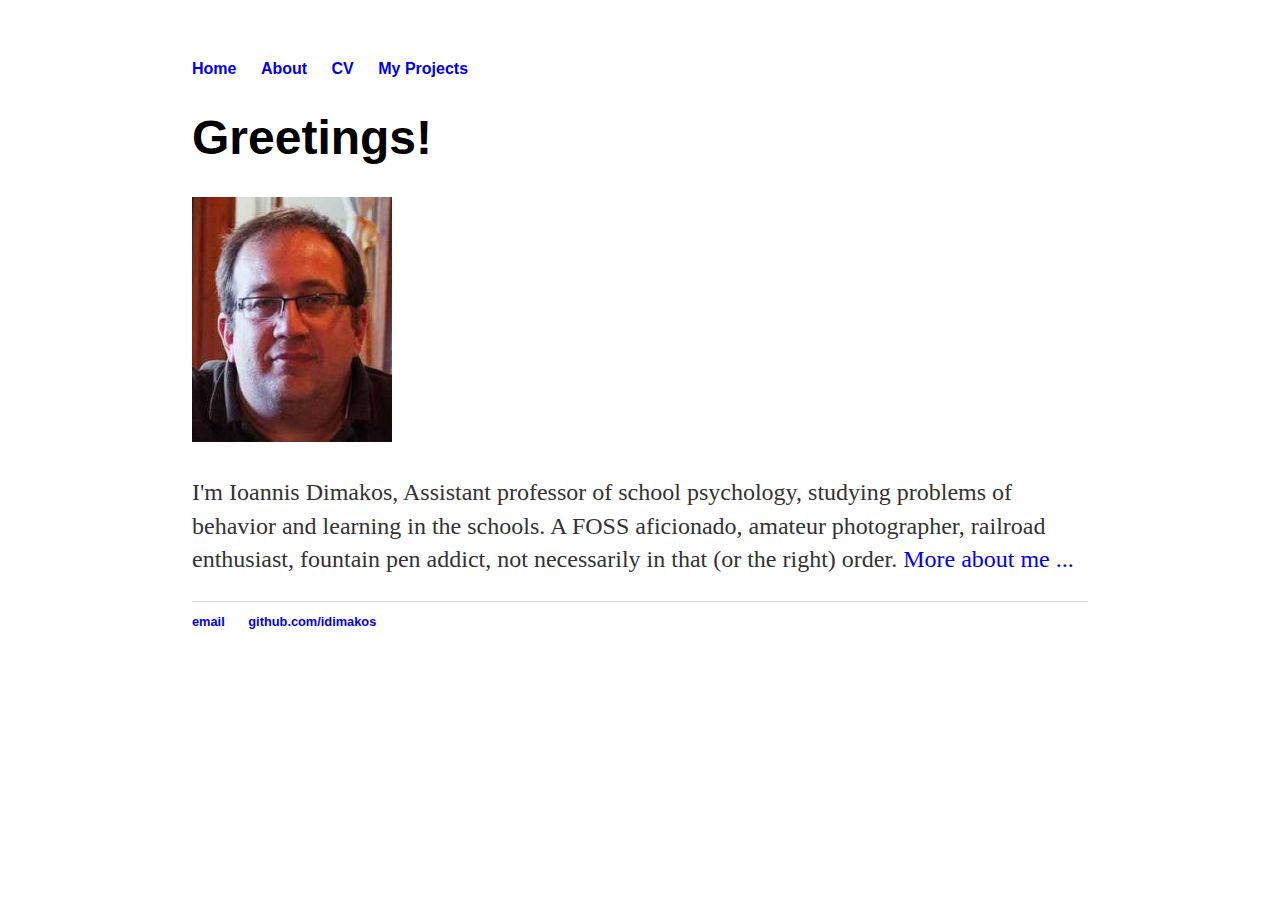
<file: index.html>
<!DOCTYPE html>
<html>
	<head>
		<title>Ioannis Dimakos</title>
		<!-- link to main stylesheet -->
		<link rel="stylesheet" type="text/css" href="/css/main.css">
	</head>
	<body>
		<nav>
    		<ul>
        		<li><a href="/">Home</a></li>
	        	<li><a href="/about">About</a></li>
        		<li><a href="/cv">CV</a></li>
        		<li><a href="https://osf.io/h43ct/">My Projects</a></li>
    		</ul>
		</nav>
		<div class="container">
    		<div class="blurb">
        		<h1>Greetings!</h1>

			<p><img src="/images/idimakos.jpg"></p>
			
			<p>I'm Ioannis Dimakos, Assistant professor of school psychology, studying problems of behavior and learning in the schools. 
          A FOSS aficionado, amateur photographer, railroad enthusiast, fountain pen addict, not necessarily in that (or the right) order.
          <a href="/about">More about me ...</a></p>
    		</div><!-- /.blurb -->
		</div><!-- /.container -->
		<footer>
    		<ul>
        		<li><a href="mailto:idimakos@upatras.gr">email</a></li>
        		<li><a href="https://github.com/idimakos">github.com/idimakos</a></li>
			</ul>
		</footer>
	</body>
</html>
</file>
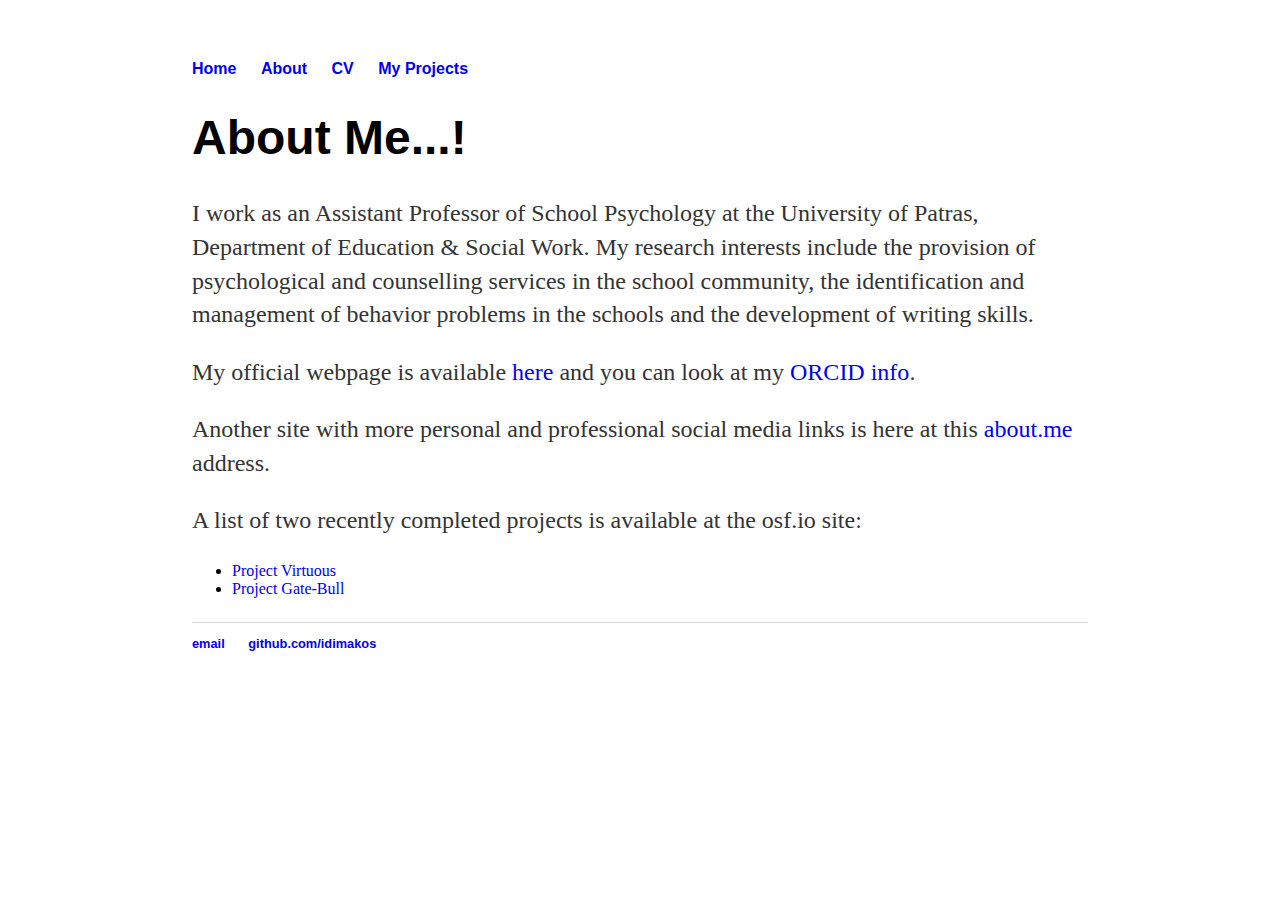
<file: about/index.html>
<!DOCTYPE html>
<html>
  <head>
    <title>About Ioannis Dimakos</title>
    
    <link rel="stylesheet" type="text/css" href="/css/main.css">
  
  </head>


  <body>

 <nav>
<ul>
<li><a href="/">Home</a></li>
<li><a href="/about">About</a></li>
<li><a href="/cv">CV</a></li>
<li><a href="https://osf.io/h43ct">My Projects</a></li>
</ul>
    </nav>	  
	  
    <div class="container">

  		<div class="blurb">
			<h1>About Me...!</h1>
			</div> 
			<p>I work as an Assistant Professor of School Psychology at the University of Patras, Department of Education & Social Work.
        My research interests include the provision of psychological and counselling services in the school community, the identification and
        management of behavior problems in the schools and the development of writing skills.</p>

        <p>My official webpage is available <a href="https://www.edu-sw.upatras.gr/faculty/idimakos/">here</a> and 
        you can look at my <a href="https://orcid.org/0000-0002-9450-4626/">ORCID info</a>.</p>

	<p>Another site with more personal and professional social media links is here at this <a href="https://about.me/idimakos/">about.me</a> address.</p>			
												       
        <p>A list of two recently completed projects is available at the osf.io site:
        <ul>
          <li><a href="https://osf.io/wght2">Project Virtuous</a></li>
          <li><a href="https://osf.io/3tz87">Project Gate-Bull</a></li>
        </ul>
        </p>
      		


</div>
  
  <footer>
   <ul>
   <li><a href="mailto:idimakos@upatras.gr">email</a></li>
   <li><a href="https://github.com/idimakos">github.com/idimakos</a></li>
   </ul>
  </footer>
  </body>

</html>
</file>
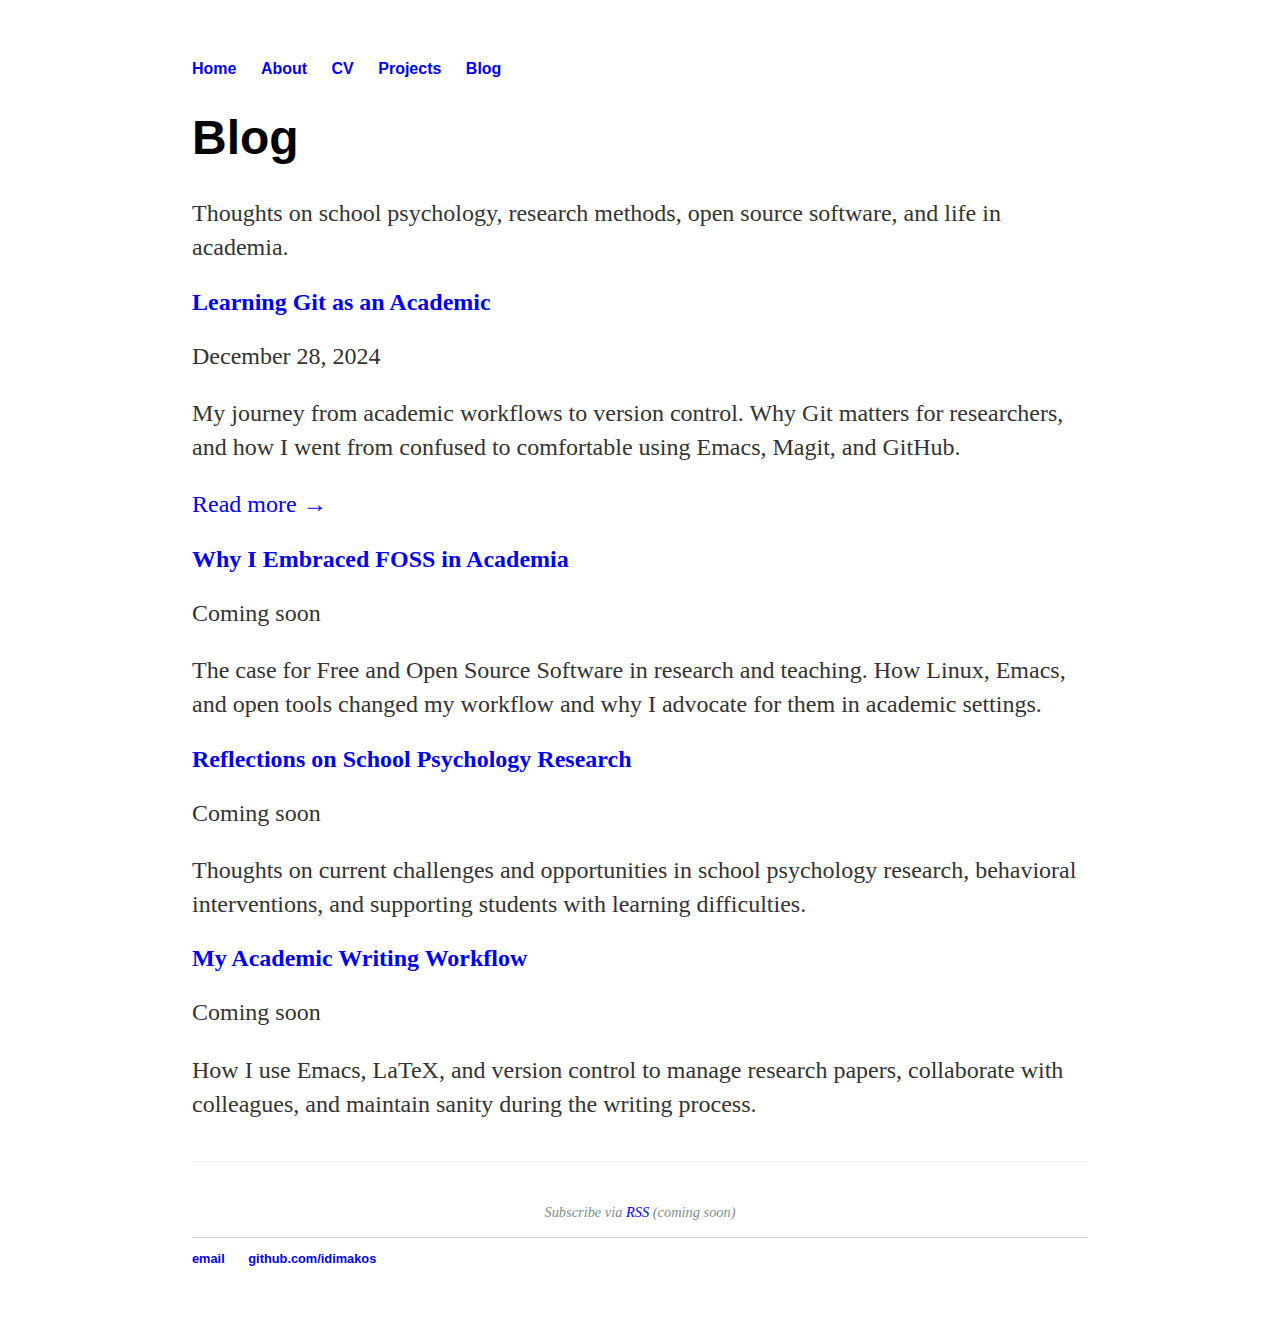
<file: blog/index.html>
<!DOCTYPE html>
<html>
<head>
    <title>Blog - Ioannis Dimakos</title>
    <link rel="stylesheet" type="text/css" href="/css/main.css">
</head>
<body>
    <nav>
        <ul>
            <li><a href="/">Home</a></li>
            <li><a href="/about">About</a></li>
            <li><a href="/cv">CV</a></li>
            <li><a href="/projects">Projects</a></li>
            <li><a href="/blog">Blog</a></li>
        </ul>
    </nav>
    
    <h1>Blog</h1>
    
    <p>Thoughts on school psychology, research methods, open source software, and life in academia.</p>
    
    <div class="post-list">
        
        <div class="blog-post">
            <h2><a href="/blog/2024/12/28/learning-git-as-academic.html">Learning Git as an Academic</a></h2>
            <p class="post-meta">December 28, 2024</p>
            <p>My journey from academic workflows to version control. Why Git matters for researchers, and how I went from confused to comfortable using Emacs, Magit, and GitHub.</p>
            <p><a href="/blog/2024/12/28/learning-git-as-academic.html">Read more →</a></p>
        </div>
        
        <div class="blog-post">
            <h2><a href="/blog/embracing-foss-in-academia.html">Why I Embraced FOSS in Academia</a></h2>
            <p class="post-meta">Coming soon</p>
            <p>The case for Free and Open Source Software in research and teaching. How Linux, Emacs, and open tools changed my workflow and why I advocate for them in academic settings.</p>
        </div>
        
        <div class="blog-post">
            <h2><a href="/blog/school-psychology-reflections.html">Reflections on School Psychology Research</a></h2>
            <p class="post-meta">Coming soon</p>
            <p>Thoughts on current challenges and opportunities in school psychology research, behavioral interventions, and supporting students with learning difficulties.</p>
        </div>
        
        <div class="blog-post">
            <h2><a href="/blog/academic-writing-workflow.html">My Academic Writing Workflow</a></h2>
            <p class="post-meta">Coming soon</p>
            <p>How I use Emacs, LaTeX, and version control to manage research papers, collaborate with colleagues, and maintain sanity during the writing process.</p>
        </div>
        
    </div>
    
    <hr style="margin: 40px 0; border: none; border-top: 1px solid #ecf0f1;">
    
    <p style="text-align: center; color: #7f8c8d; font-size: 0.9em;">
        <em>Subscribe via <a href="/feed.xml">RSS</a> (coming soon)</em>
    </p>
    
    <footer>
        <ul>
            <li><a href="mailto:idimakos@upatras.gr">email</a></li>
            <li><a href="https://github.com/idimakos">github.com/idimakos</a></li>
        </ul>
    </footer>
</body>
</html>
</file>
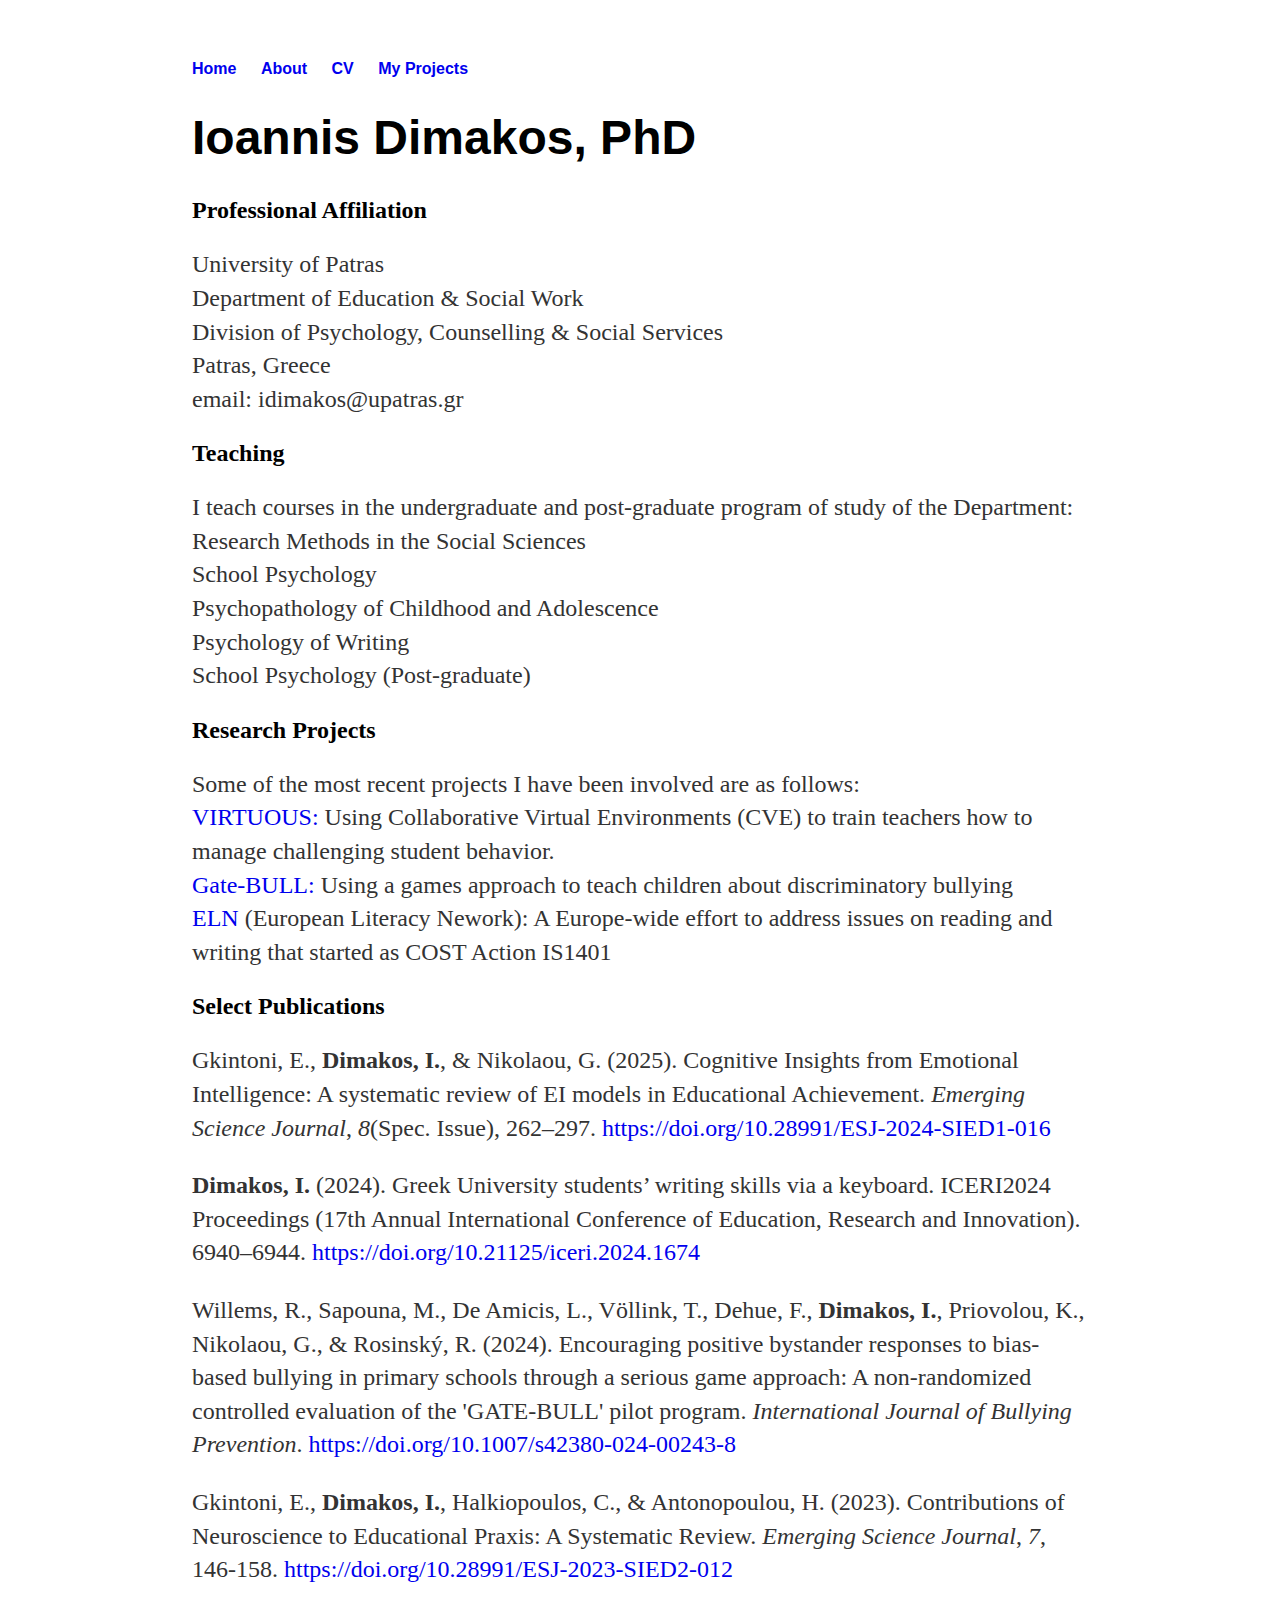
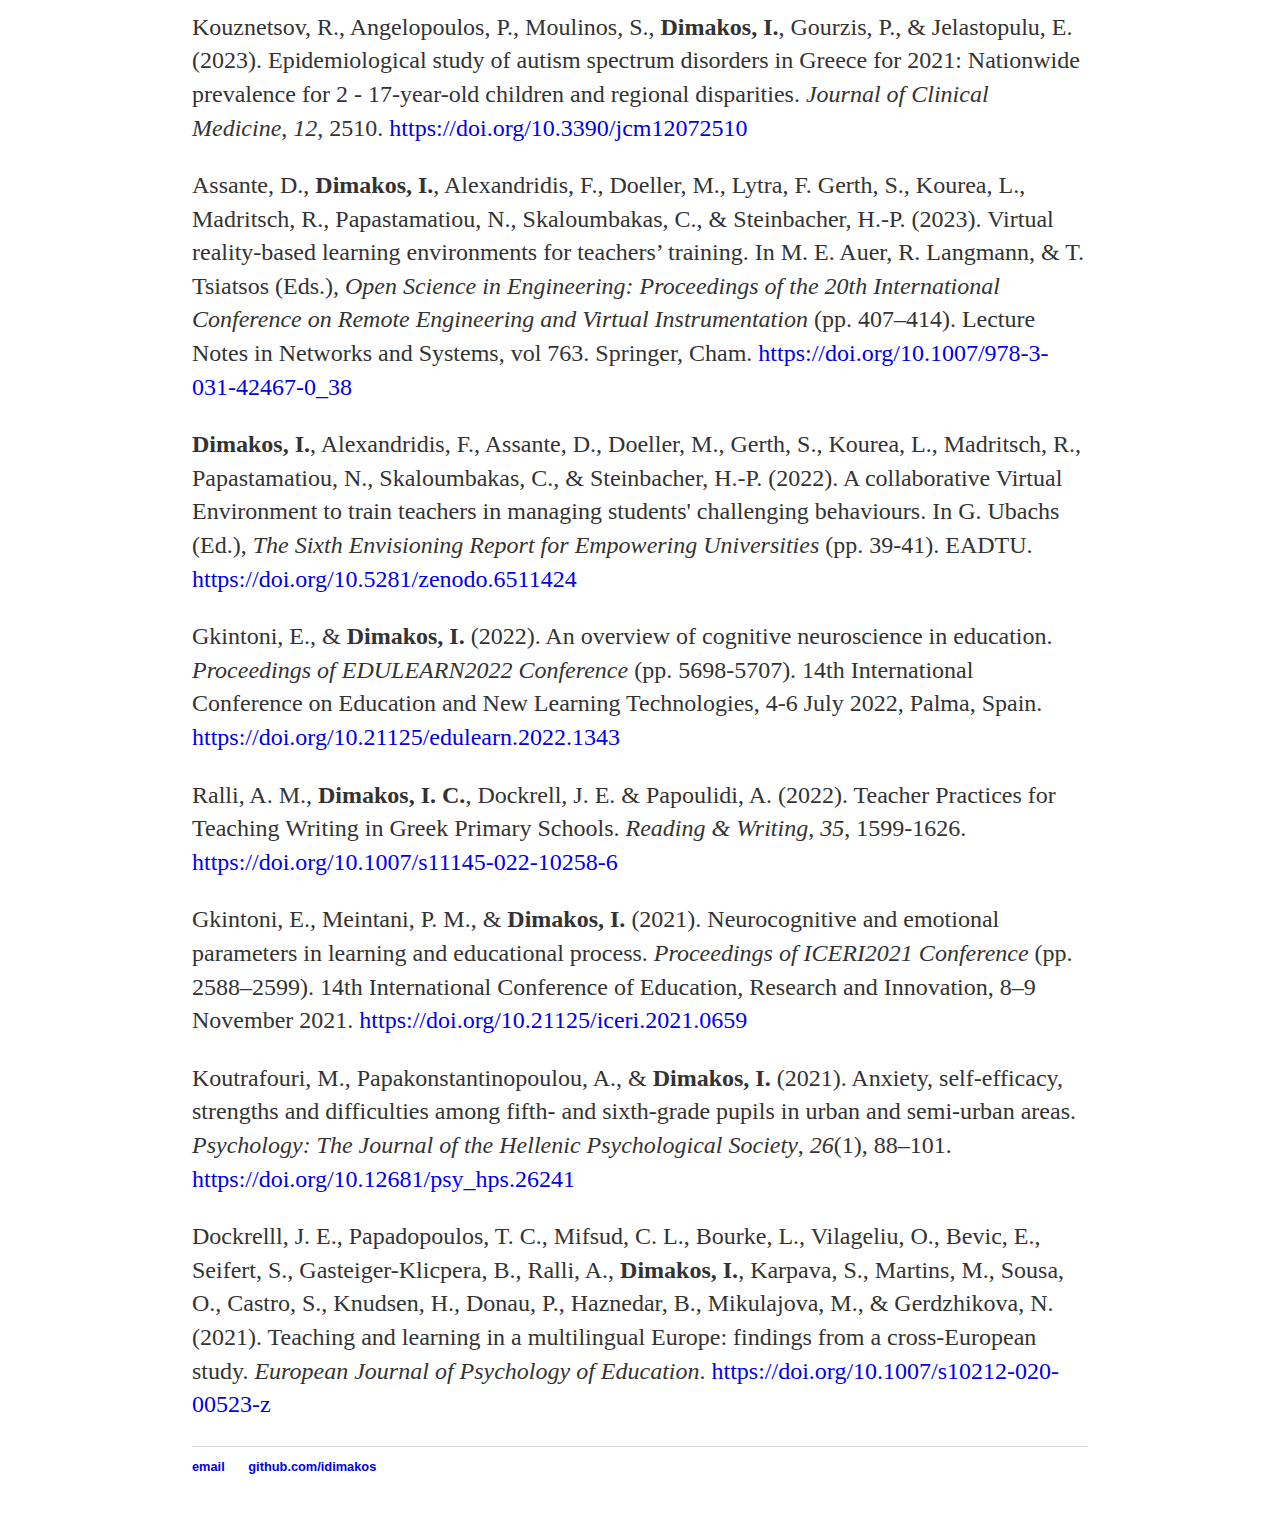
<file: cv/index.html>
<!DOCTYPE html>
<html>
	<head>
		<title>Ioannis Dimakos</title>
		<!-- link to main stylesheet -->
		<link rel="stylesheet" type="text/css" href="/css/main.css">
	</head>
	<body>
		<nav>
    		<ul>
        		<li><a href="/">Home</a></li>
	        	<li><a href="/about">About</a></li>
        		<li><a href="/cv">CV</a></li>
        		<li><a href="https://osf.io/h43ct/">My Projects</a></li>
    		</ul>
		</nav>
		<div class="container">
    		<div class="blurb">
        	  <h1>Ioannis Dimakos, PhD</h1>
		  
		  <h2>Professional Affiliation</h2>
		  <p>
		    University of Patras<br>
		    Department of Education & Social Work<br>
		    Division of Psychology, Counselling & Social
		    Services<br>
		    Patras, Greece<br>
		    email: idimakos@upatras.gr</p>
		  
		  <h2>Teaching</h2>
		  <p> I teach courses in the undergraduate and
		    post-graduate program of study of the Department:<br>
		    Research Methods in the Social Sciences<br>
		    School Psychology<br>
		    Psychopathology of Childhood and Adolescence<br>
		    Psychology of Writing<br>
		    School Psychology (Post-graduate)<br></p>
			  
		    <h2>Research Projects</h2>
		  <p> Some of the most recent projects I have been
		    involved are as follows:<br>
		    <a href="https://osf.io/wght2/">VIRTUOUS:</a> Using Collaborative Virtual
		      Environments (CVE) to train teachers how to
		      manage challenging student behavior.<br>
		    <a href="https://osf.io/3tz87/">Gate-BULL:</a> Using a games approach to teach
		      children about discriminatory bullying<br>
		<a href="https://www.eln.eu">ELN</a> (European Literacy Nework): A Europe-wide effort to address
			  issues on reading and writing that started as COST Action IS1401<br>
					  </p>
		  
		  <h2>Select Publications</h2>
			
<p>Gkintoni, E., <b>Dimakos, I.</b>, & Nikolaou, G. (2025). Cognitive Insights from Emotional Intelligence:
A systematic review of EI models in Educational Achievement. <i>Emerging Science Journal</i>, <i>8</i>(Spec.
  Issue), 262–297. <a href="https://doi.org/10.28991/ESJ-2024-SIED1-016">
https://doi.org/10.28991/ESJ-2024-SIED1-016</a></p>

<p><b>Dimakos, I.</b> (2024). Greek University students’ writing skills via a keyboard. ICERI2024 Proceedings
(17th Annual International Conference of Education, Research and Innovation). 6940–6944.
<a href="https://doi.org/10.21125/iceri.2024.1674">https://doi.org/10.21125/iceri.2024.1674</a></p>			
		  
<p>Willems, R., Sapouna, M., De Amicis, L., Völlink, T., Dehue, F.,
  <b>Dimakos, I.</b>, Priovolou, K., Nikolaou, G., & Rosinský,
  R. (2024). Encouraging positive bystander responses to bias-based
  bullying in primary schools through a serious game approach: A
  non-randomized controlled evaluation of the 'GATE-BULL' pilot
  program. <i>International Journal of Bullying Prevention</i>.
  <a href="https://doi.org/10.1007/s42380-024-00243-8">https://doi.org/10.1007/s42380-024-00243-8</a></p>

		  
		  <p>Gkintoni, E., <b>Dimakos, I.</b>, Halkiopoulos, C., & Antonopoulou,
  H. (2023). Contributions of Neuroscience to Educational Praxis: A
  Systematic Review. <i>Emerging Science Journal</i>, <i>7</i>, 146-158.
		    <a href="https://doi.org/10.28991/ESJ-2023-SIED2-012">https://doi.org/10.28991/ESJ-2023-SIED2-012</a></p>
  
<p>Kouznetsov, R., Angelopoulos, P., Moulinos, S., <b>Dimakos, I.</b>, Gourzis,
  P., & Jelastopulu, E. (2023). Epidemiological study of autism spectrum
  disorders in Greece for 2021: Nationwide prevalence for 2 - 17-year-old
  children and regional disparities. <i>Journal of Clinical
  Medicine</i>, <i>12</i>, 2510. <a href="https://doi.org/10.3390/jcm12072510">https://doi.org/10.3390/jcm12072510</a></p>
  
<p>Assante, D., <b>Dimakos, I.</b>, Alexandridis, F., Doeller, M., Lytra, F. Gerth, S.,
Kourea, L., Madritsch, R., Papastamatiou, N., Skaloumbakas, C., & Steinbacher, H.-P. (2023). Virtual reality-based learning environments for
teachers’ training. In M. E. Auer, R. Langmann, & T. Tsiatsos (Eds.), <i>Open
Science in Engineering: Proceedings of the 20th International Conference on
Remote Engineering and Virtual Instrumentation</i> (pp. 407–414). Lecture Notes
in Networks and Systems, vol 763. Springer, Cham. <a href="https://doi.org/10.1007/978-3-031-42467-0_38">https://doi.org/10.1007/978-3-031-42467-0_38</a></p>

<p> <b>Dimakos, I.</b>, Alexandridis, F., Assante, D., Doeller, M., Gerth, S.,
  Kourea, L., Madritsch, R., Papastamatiou, N., Skaloumbakas, C., &
  Steinbacher, H.-P. (2022). A collaborative Virtual Environment to train
  teachers in managing students' challenging behaviours. In G. Ubachs (Ed.),
  <i>The Sixth Envisioning Report for Empowering Universities</i>
  (pp. 39-41). EADTU. <a href="https://doi.org/10.5281/zenodo.6511424">https://doi.org/10.5281/zenodo.6511424</a></p>

<p> Gkintoni, E., & <b>Dimakos, I.</b> (2022). An overview of cognitive neuroscience in education.
  <i>Proceedings of EDULEARN2022 Conference</i> (pp. 5698-5707). 14th International
  Conference on Education and New Learning Technologies, 4-6 July 2022, Palma, Spain.
<a href="https://doi.org/10.21125/edulearn.2022.1343">https://doi.org/10.21125/edulearn.2022.1343</a></p> 

<p>Ralli, A. M., <b>Dimakos, I. C.</b>, Dockrell, J. E. & Papoulidi,
  A. (2022). Teacher Practices for Teaching Writing in Greek Primary
  Schools. <i>Reading & Writing</i>, <i>35</i>, 1599-1626. <a href="https://doi.org/10.1007/s11145-022-10258-6">https://doi.org/10.1007/s11145-022-10258-6</a></p>

<p>Gkintoni, E., Meintani, P. M., & <b>Dimakos, I.</b> (2021). Neurocognitive and emotional parameters
in learning and educational process. <i>Proceedings of ICERI2021 Conference</i> (pp. 2588–2599). 14th
International Conference of Education, Research and Innovation, 8–9 November 2021.
<a href="https://doi.org/10.21125/iceri.2021.0659">https://doi.org/10.21125/iceri.2021.0659</a></p>
			
<p>Koutrafouri, M., Papakonstantinopoulou, A., & <b>Dimakos, I.</b> (2021). Anxiety, self-efficacy, strengths and difficulties among fifth- and sixth-grade pupils in urban and semi-urban areas. 
	<i>Psychology: The Journal of the Hellenic Psychological Society</i>, <i>26</i>(1), 88–101.
<a href="https://doi.org/10.12681/psy_hps.26241">https://doi.org/10.12681/psy_hps.26241</a></p>
			
<p>Dockrelll, J. E., Papadopoulos, T. C., Mifsud, C. L., Bourke, L.,
  Vilageliu, O., Bevic, E., Seifert, S., Gasteiger-Klicpera, B., Ralli,
  A., <b>Dimakos, I.</b>, Karpava, S., Martins, M., Sousa, O., Castro, S., Knudsen,
  H., Donau, P., Haznedar, B., Mikulajova, M., & Gerdzhikova,
  N. (2021). Teaching and learning in a multilingual Europe: findings from a
  cross-European study. <i>European Journal of Psychology of
    Education</i>. <a href="https://dx.doi.org/10.1007/s10212-020-00523-z">https://doi.org/10.1007/s10212-020-00523-z</a></p>
	    

    		</div><!-- /.blurb -->
		</div><!-- /.container -->
		<footer>
    		<ul>
        		<li><a href="mailto:idimakos@upatras.gr">email</a></li>
        		<li><a href="https://github.com/idimakos">github.com/idimakos</a></li>
			</ul>
		</footer>
	</body>
</html>
</file>
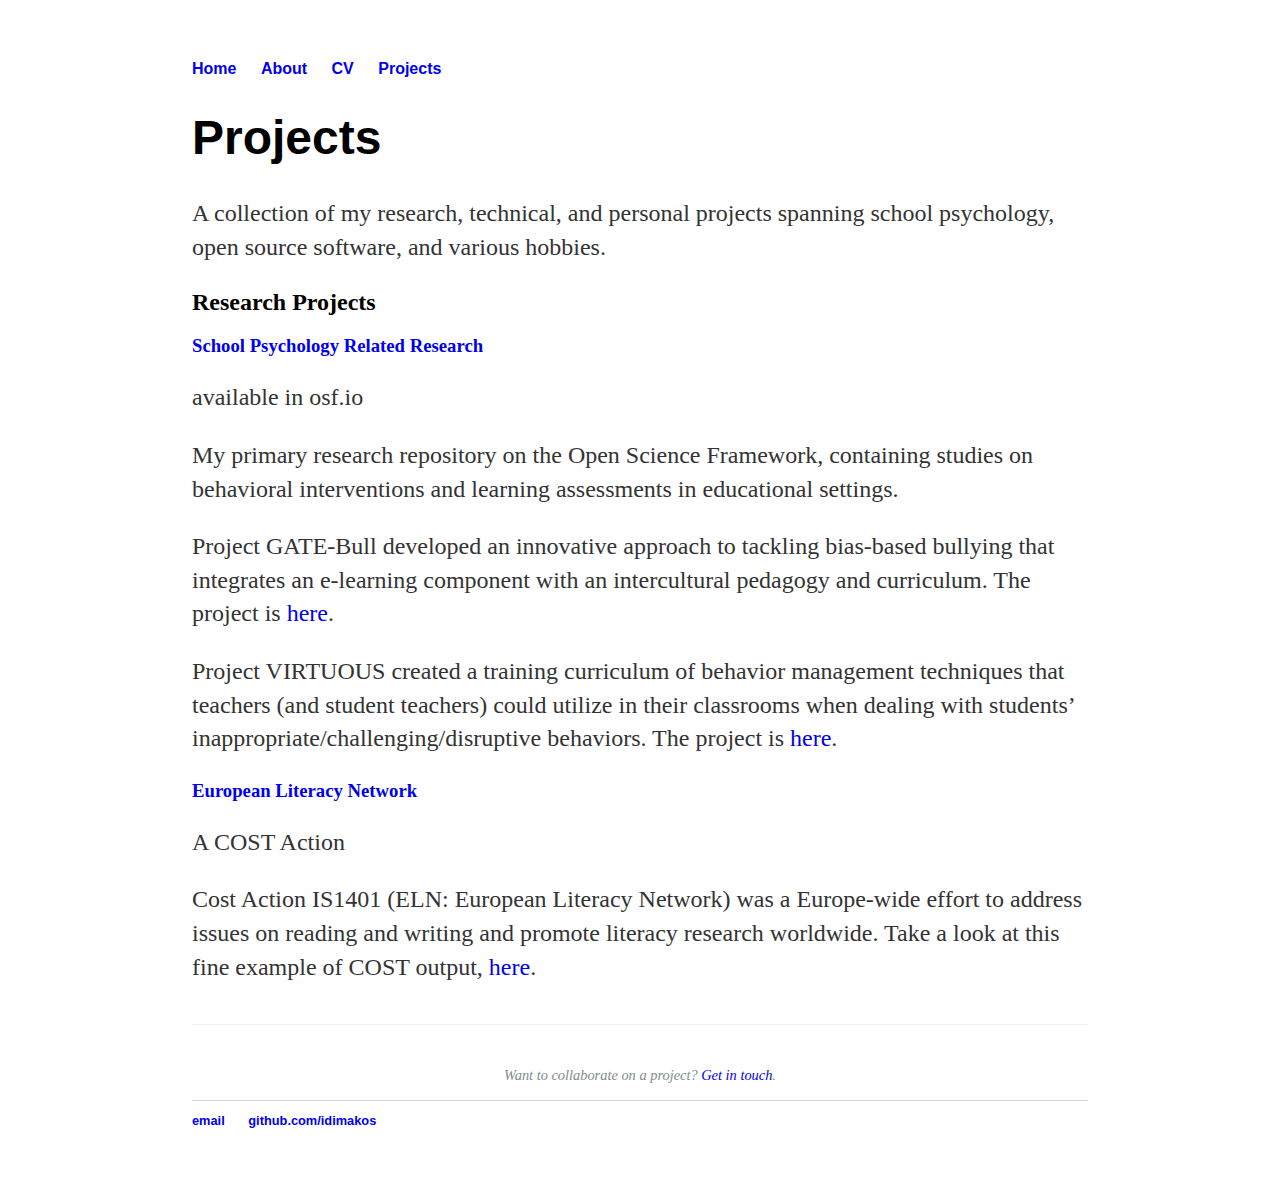
<file: projects/index.html>
<!DOCTYPE html>
<html>
<head>
    <title>Projects - Ioannis Dimakos</title>
    <link rel="stylesheet" type="text/css" href="/css/main.css">
</head>
<body>
    <nav>
        <ul>
            <li><a href="/">Home</a></li>
            <li><a href="/about">About</a></li>
            <li><a href="/cv">CV</a></li>
            <li><a href="/projects">Projects</a></li>
        </ul>
    </nav>
    
    <h1>Projects</h1>
    
    <p>A collection of my research, technical, and personal projects spanning
    school psychology, open source software, and various hobbies.</p> 
    
    <h2>Research Projects</h2>
    
    <div class="project">
        <h3><a href="https://osf.io/h43ct/">School Psychology Related Research</a></h3>
        <p class="post-meta">available in osf.io</p>
	
        <p>My primary research repository on the Open Science Framework,
        containing studies on behavioral interventions and learning
        assessments in educational settings.</p>
	
	<p>Project GATE-Bull developed an innovative approach to tackling
	bias-based bullying that integrates an e-learning component with an
	intercultural pedagogy and curriculum. The project is
	<a href="https://osf.io/3tz87/">here</a>. 	</p> 

	<p> Project VIRTUOUS created a training curriculum of behavior
	management techniques that teachers (and student teachers)
	could utilize in their classrooms when dealing with students’
	inappropriate/challenging/disruptive behaviors. The project
	is <a href="https://osf.io/wght2/">here</a>. </p> 
    </div>

    <div class="project">
      <h3><a href="https://eln.eu/">European Literacy Network</a></h3>
      <p class="post-meta">A COST Action</p>

      <p>Cost Action IS1401 (ELN: European Literacy Network) was a
      Europe-wide effort to address issues on reading and writing and promote
      literacy research worldwide. Take a look at this fine example of COST
      output, <a href="https://doi.org/10.1007/s10212-020-00523-z">here</a>.</p>
    </div>
    
    <hr style="margin: 40px 0; border: none; border-top: 1px solid #ecf0f1;">
    
    <p style="text-align: center; color: #7f8c8d; font-size: 0.9em;">
        <em>Want to collaborate on a project? <a href="mailto:idimakos@upatras.gr">Get in touch</a>.</em>
    </p>
    
    <footer>
        <ul>
            <li><a href="mailto:idimakos@upatras.gr">email</a></li>
            <li><a href="https://github.com/idimakos">github.com/idimakos</a></li>
        </ul>
    </footer>
</body>
</html>
</file>
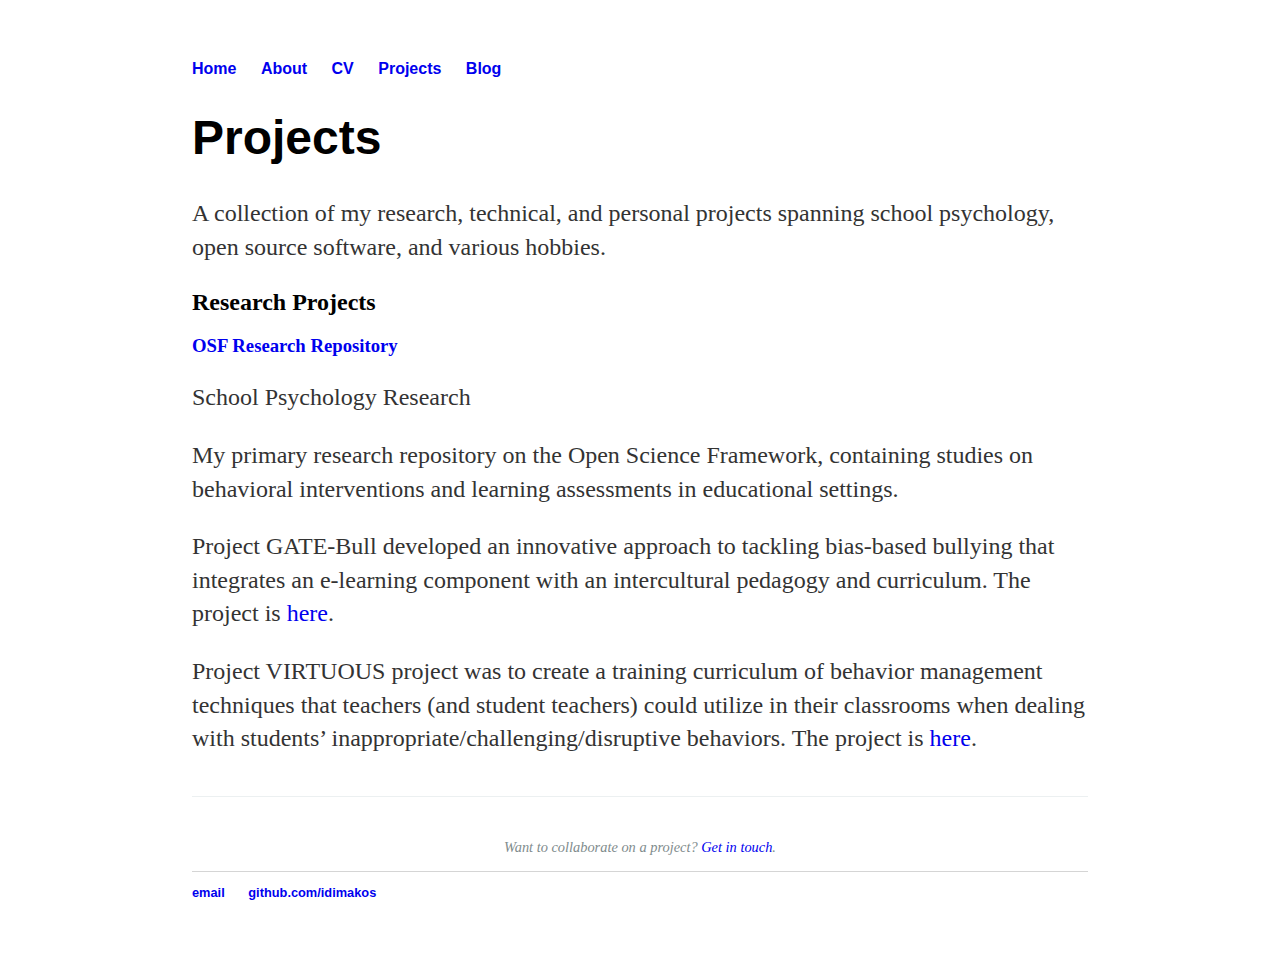
<file: projects.html>
<!DOCTYPE html>
<html>
<head>
    <title>Projects - Ioannis Dimakos</title>
    <link rel="stylesheet" type="text/css" href="/css/main.css">
</head>
<body>
    <nav>
        <ul>
            <li><a href="/">Home</a></li>
            <li><a href="/about">About</a></li>
            <li><a href="/cv">CV</a></li>
            <li><a href="/projects">Projects</a></li>
            <li><a href="/blog">Blog</a></li>
        </ul>
    </nav>
    
    <h1>Projects</h1>
    
    <p>A collection of my research, technical, and personal projects spanning school psychology, open source software, and various hobbies.</p>
    
    <h2>Research Projects</h2>
    
    <div class="project">
        <h3><a href="https://osf.io/h43ct/">OSF Research Repository</a></h3>
        <p class="post-meta">School Psychology Research</p>
        <p>My primary research repository on the Open Science Framework, containing studies on behavioral interventions and learning assessments in educational settings.</p>
		<p>Project GATE-Bull developed an innovative approach to tackling bias-based bullying that integrates an e-learning component with an 
		intercultural pedagogy and curriculum. The project is <a href="https://osf.io/3tz87/">here</a>. 	</p>
		<p> Project VIRTUOUS  project was to create a training curriculum of behavior management techniques that teachers (and student teachers) could utilize in their 
		classrooms when dealing with students’ inappropriate/challenging/disruptive behaviors. The project is <a href="https://osf.io/wght2/">here</a>. </p>
    </div>
        
	
    <hr style="margin: 40px 0; border: none; border-top: 1px solid #ecf0f1;">
    
    <p style="text-align: center; color: #7f8c8d; font-size: 0.9em;">
        <em>Want to collaborate on a project? <a href="mailto:idimakos@upatras.gr">Get in touch</a>.</em>
    </p>
    
    <footer>
        <ul>
            <li><a href="mailto:idimakos@upatras.gr">email</a></li>
            <li><a href="https://github.com/idimakos">github.com/idimakos</a></li>
        </ul>
    </footer>
</body>
</html>
</file>
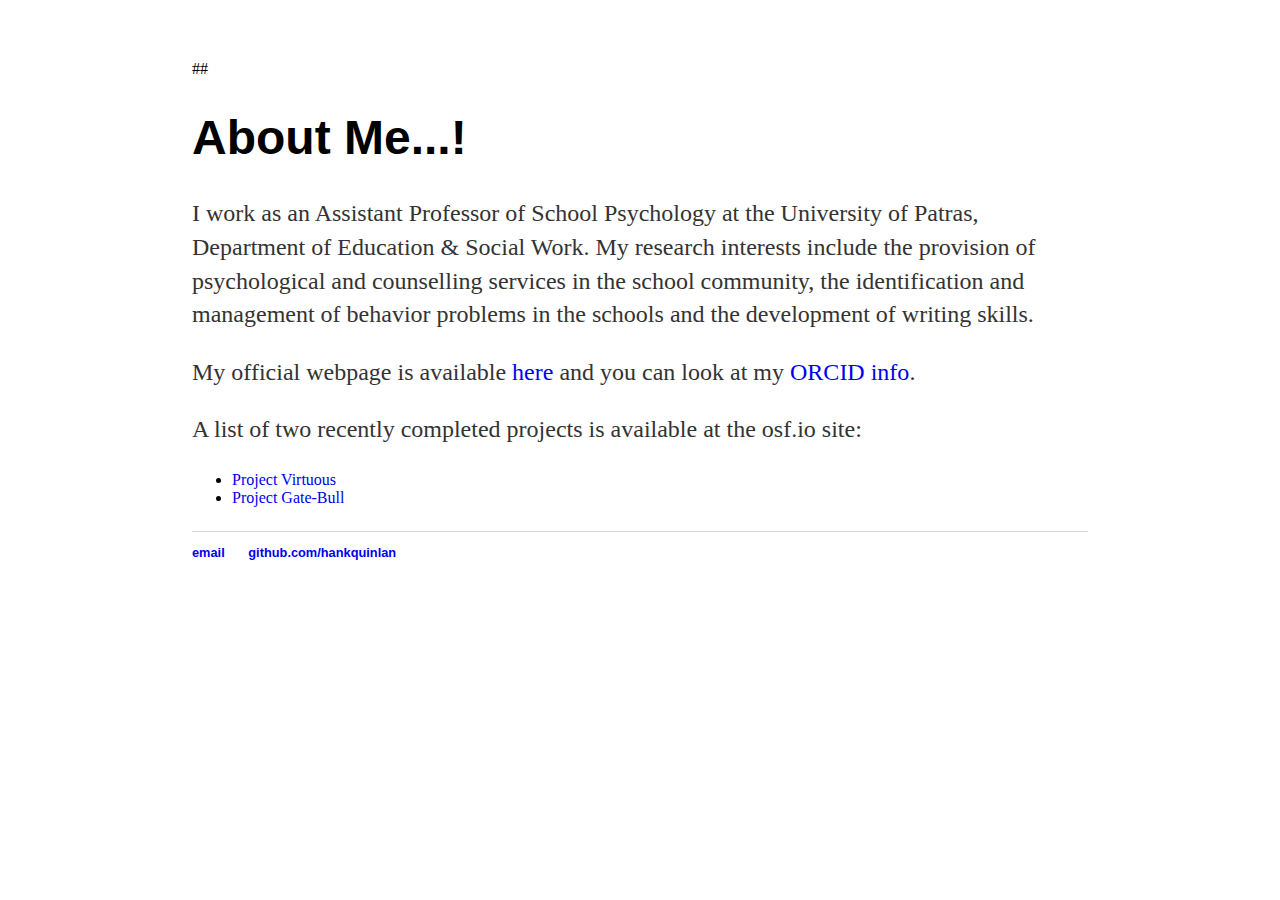
<file: about/about.html>
<!DOCTYPE html>
<html>
  <head>
    <title>About Ioannis Dimakos</title>
    
##    <link rel="stylesheet" type="text/css" href="/css/main.css">
  
  </head>


  <body>

    <div class="container">

  		<div class="blurb">
			<h1>About Me...!</h1>
			<p>I work as an Assistant Professor of School Psychology at the University of Patras, Department of Education & Social Work.
        My research interests include the provision of psychological and counselling services in the school community, the identification and
        management of behavior problems in the schools and the development of writing skills.</p>

        <p>My official webpage is available <a href="https://www.edu-sw.upatras.gr/faculty/idimakos/">here</a> and 
        you can look at my <a href="https://orcid.org/0000-0002-9450-4626/">ORCID info</a>.</p>

        <p>A list of two recently completed projects is available at the osf.io site:
        <ul>
          <li><a href="https://osf.io/wght2">Project Virtuous</a></li>
          <li><a href="https://osf.io/3tz87">Project Gate-Bull</a></li>
        </ul>
        </p>
      		</div> 


</div>
  
  <footer>
   <ul>
   <li><a href="mailto:hankquinlanhub@gmail.com">email</a></li>
   <li><a href="https://github.com/hankquinlan">github.com/hankquinlan</a></li>
   </ul>
  </footer>
  </body>

</html>
</file>
<file: css/main.css>
body {
    margin: 60px auto;
    width: 70%;
}
nav ul, footer ul {
    font-family:'Helvetica', 'Arial', 'Sans-Serif';
    padding: 0px;
    list-style: none;
    font-weight: bold;
}
nav ul li, footer ul li {
    display: inline;
    margin-right: 20px;
}
a {
    text-decoration: none;
    
}
a:hover {
    text-decoration: underline;
}
h1 {
    font-size: 3em;
    font-family:'Helvetica', 'Arial', 'Sans-Serif';
}
p {
    font-size: 1.5em;
    line-height: 1.4em;
    color: #333;
}
footer {
    border-top: 1px solid #d5d5d5;
    font-size: .8em;
}

ul.posts { 
    margin: 20px auto 40px; 
    font-size: 1.5em;
}

ul.posts li {
    font-size: 1.5em;   
    list-style: none;
}
</file>
